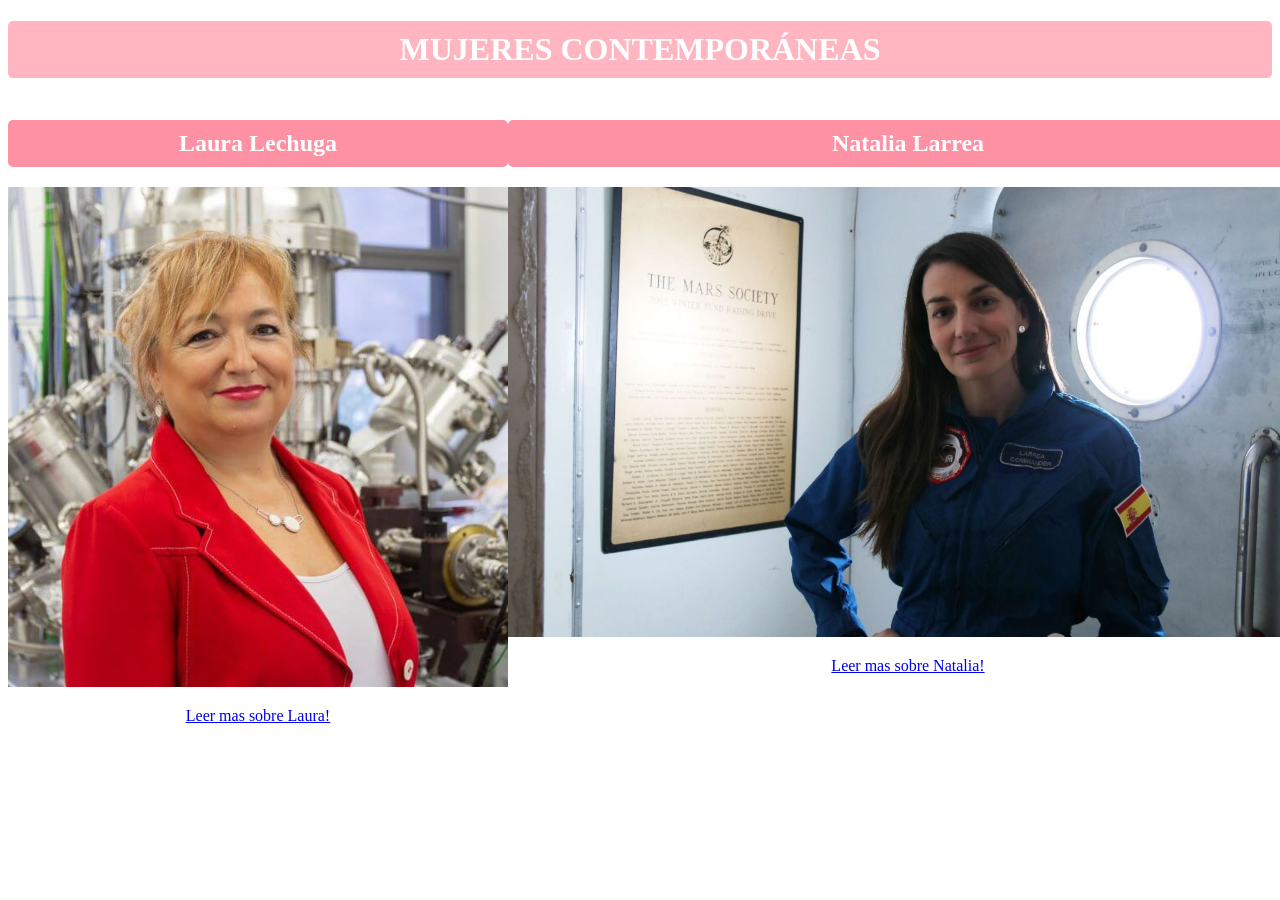
<file: index.html>
<!DOCTYPE html>

<html>
<head>

<title>MUJERES CONTEMPORANEAS</title>

<link rel="stylesheet" href="style1.css">
<link rel="stylesheet" href="style3.css">
<link rel="stylesheet" href="style4.css">

</head>

<body>

<h1>MUJERES CONTEMPORÁNEAS</h1>

<div class="contenedor">
    <div class="persona">
        <h2>Laura Lechuga</h2>
        <img src="laura.jpg" alt="Laura" style="width:500px">
        <p><a href="laura.html">Leer mas sobre Laura!</a></p>
 </div>

<div class="contenedor">
    <div class="persona">
        <h2>Natalia Larrea</h2>
        <img src="natalia larrea.jpg" alt="Natalia" style="width:800px">
        <p><a href="natalia.html">Leer mas sobre Natalia!</a></p>
 </div>


</body>
</html>
</file>
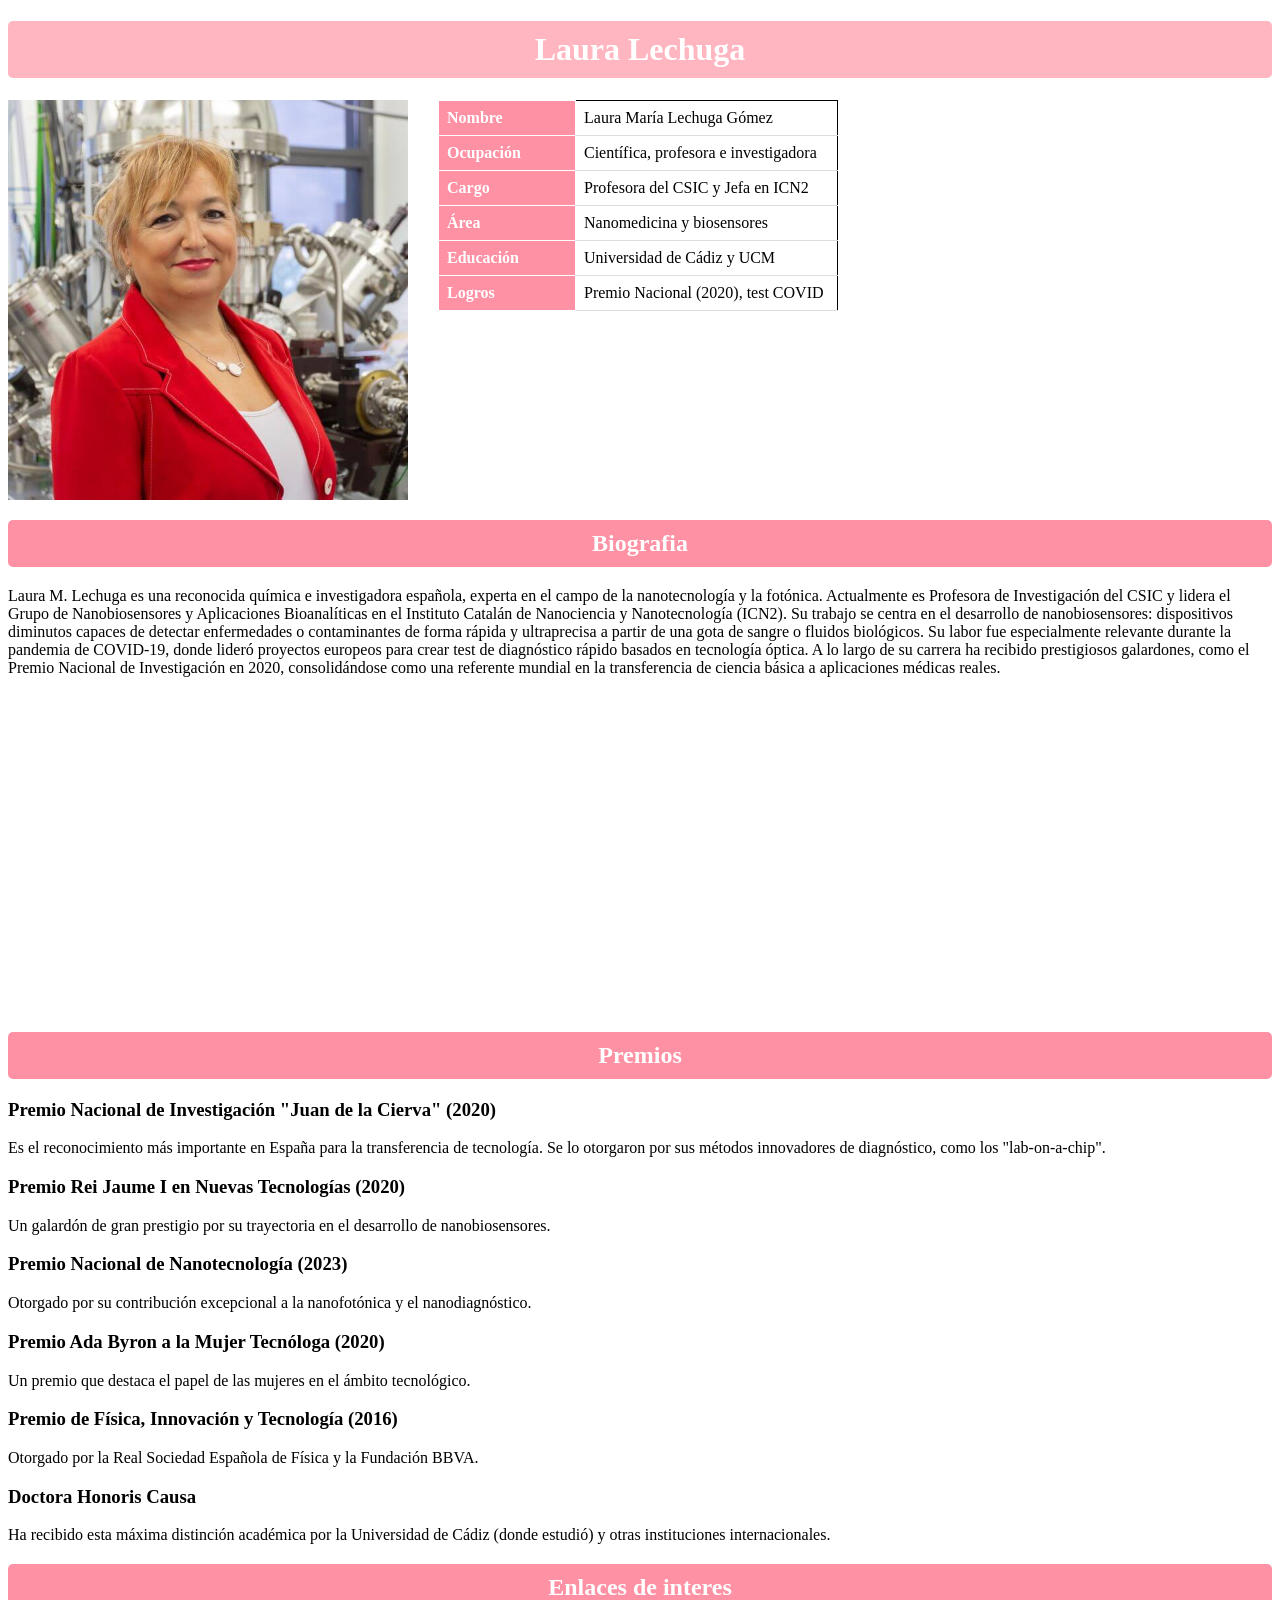
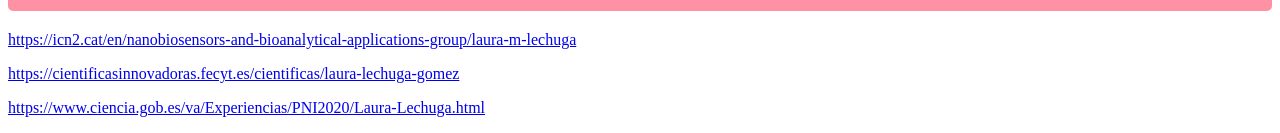
<file: laura.html>
<!DOCTYPE html>
<html>

<head>

<title>Laura Lechuga</title>
<link rel="stylesheet" href="style1.css">
<link rel="stylesheet" href="style2.css">
<link rel="stylesheet" href="style3.css">
<link rel="stylesheet" href="style5.css">

</head>

<body>

<h1>Laura Lechuga</h1>
 
<div class="perfil">      
<img src="laura.jpg" alt="Laura" style="width:400px">


<table class="tabla-vertical">
  <tr>
            <th>Nombre</th>
            <td>Laura María Lechuga Gómez</td>
        </tr>
        <tr>
            <th>Ocupación</th>
            <td>Científica, profesora e investigadora</td>
        </tr>
        <tr>
            <th>Cargo</th>
            <td>Profesora del CSIC y Jefa en ICN2</td>
        </tr>
        <tr>
            <th>Área</th>
            <td>Nanomedicina y biosensores</td>
        </tr>
        <tr>
            <th>Educación</th>
            <td>Universidad de Cádiz y UCM</td>
        </tr>
        <tr>
            <th>Logros</th>
            <td>Premio Nacional (2020), test COVID</td>
        </tr>

 </table>
</div>


<h2>Biografia</h2>

<p>Laura M. Lechuga es una reconocida química e investigadora española, experta en el campo de la nanotecnología y la fotónica. Actualmente es Profesora de Investigación del CSIC y lidera el Grupo de Nanobiosensores y Aplicaciones Bioanalíticas en el Instituto Catalán de Nanociencia y Nanotecnología (ICN2).

Su trabajo se centra en el desarrollo de nanobiosensores: dispositivos diminutos capaces de detectar enfermedades o contaminantes de forma rápida y ultraprecisa a partir de una gota de sangre o fluidos biológicos. Su labor fue especialmente relevante durante la pandemia de COVID-19, donde lideró proyectos europeos para crear test de diagnóstico rápido basados en tecnología óptica.

A lo largo de su carrera ha recibido prestigiosos galardones, como el Premio Nacional de Investigación en 2020, consolidándose como una referente mundial en la transferencia de ciencia básica a aplicaciones médicas reales.</p>

 <iframe width="560" height="315" src="https://www.youtube.com/embed/Uen-uOpqPEI?si=YRMMzMtBogCZJQs1" title="YouTube video player" frameborder="0" allow="accelerometer; autoplay; clipboard-write; encrypted-media; gyroscope; picture-in-picture; web-share" referrerpolicy="strict-origin-when-cross-origin" allowfullscreen>
</iframe>


<h2>Premios</h2>


<h3>Premio Nacional de Investigación "Juan de la Cierva" (2020)</h3>  <p>Es el reconocimiento más importante en España para la transferencia de tecnología. Se lo otorgaron por sus métodos innovadores de diagnóstico, como los "lab-on-a-chip".</p>


<h3>Premio Rei Jaume I en Nuevas Tecnologías (2020)</h3>  <p>Un galardón de gran prestigio por su trayectoria en el desarrollo de nanobiosensores.</p>


<h3>Premio Nacional de Nanotecnología (2023)</h3>  <p>Otorgado por su contribución excepcional a la nanofotónica y el nanodiagnóstico.</p>


<h3>Premio Ada Byron a la Mujer Tecnóloga (2020)</h3>  <p>Un premio que destaca el papel de las mujeres en el ámbito tecnológico.</p>


<h3>Premio de Física, Innovación y Tecnología (2016)</h3>  <p>Otorgado por la Real Sociedad Española de Física y la Fundación BBVA.</p>


<h3>Doctora Honoris Causa</h3>  <p>Ha recibido esta máxima distinción académica por la Universidad de Cádiz (donde estudió) y otras instituciones internacionales.</p>

<h2>Enlaces de interes</h2>

<p><a href="https://icn2.cat/en/nanobiosensors-and-bioanalytical-applications-group/laura-m-lechuga"> https://icn2.cat/en/nanobiosensors-and-bioanalytical-applications-group/laura-m-lechuga</a> </p>

<p><a href="https://cientificasinnovadoras.fecyt.es/cientificas/laura-lechuga-gomez"> https://cientificasinnovadoras.fecyt.es/cientificas/laura-lechuga-gomez</a></p>

<p><a href="https://www.ciencia.gob.es/va/Experiencias/PNI2020/Laura-Lechuga.html">https://www.ciencia.gob.es/va/Experiencias/PNI2020/Laura-Lechuga.html</a></p>

</body>
</html>
</file>
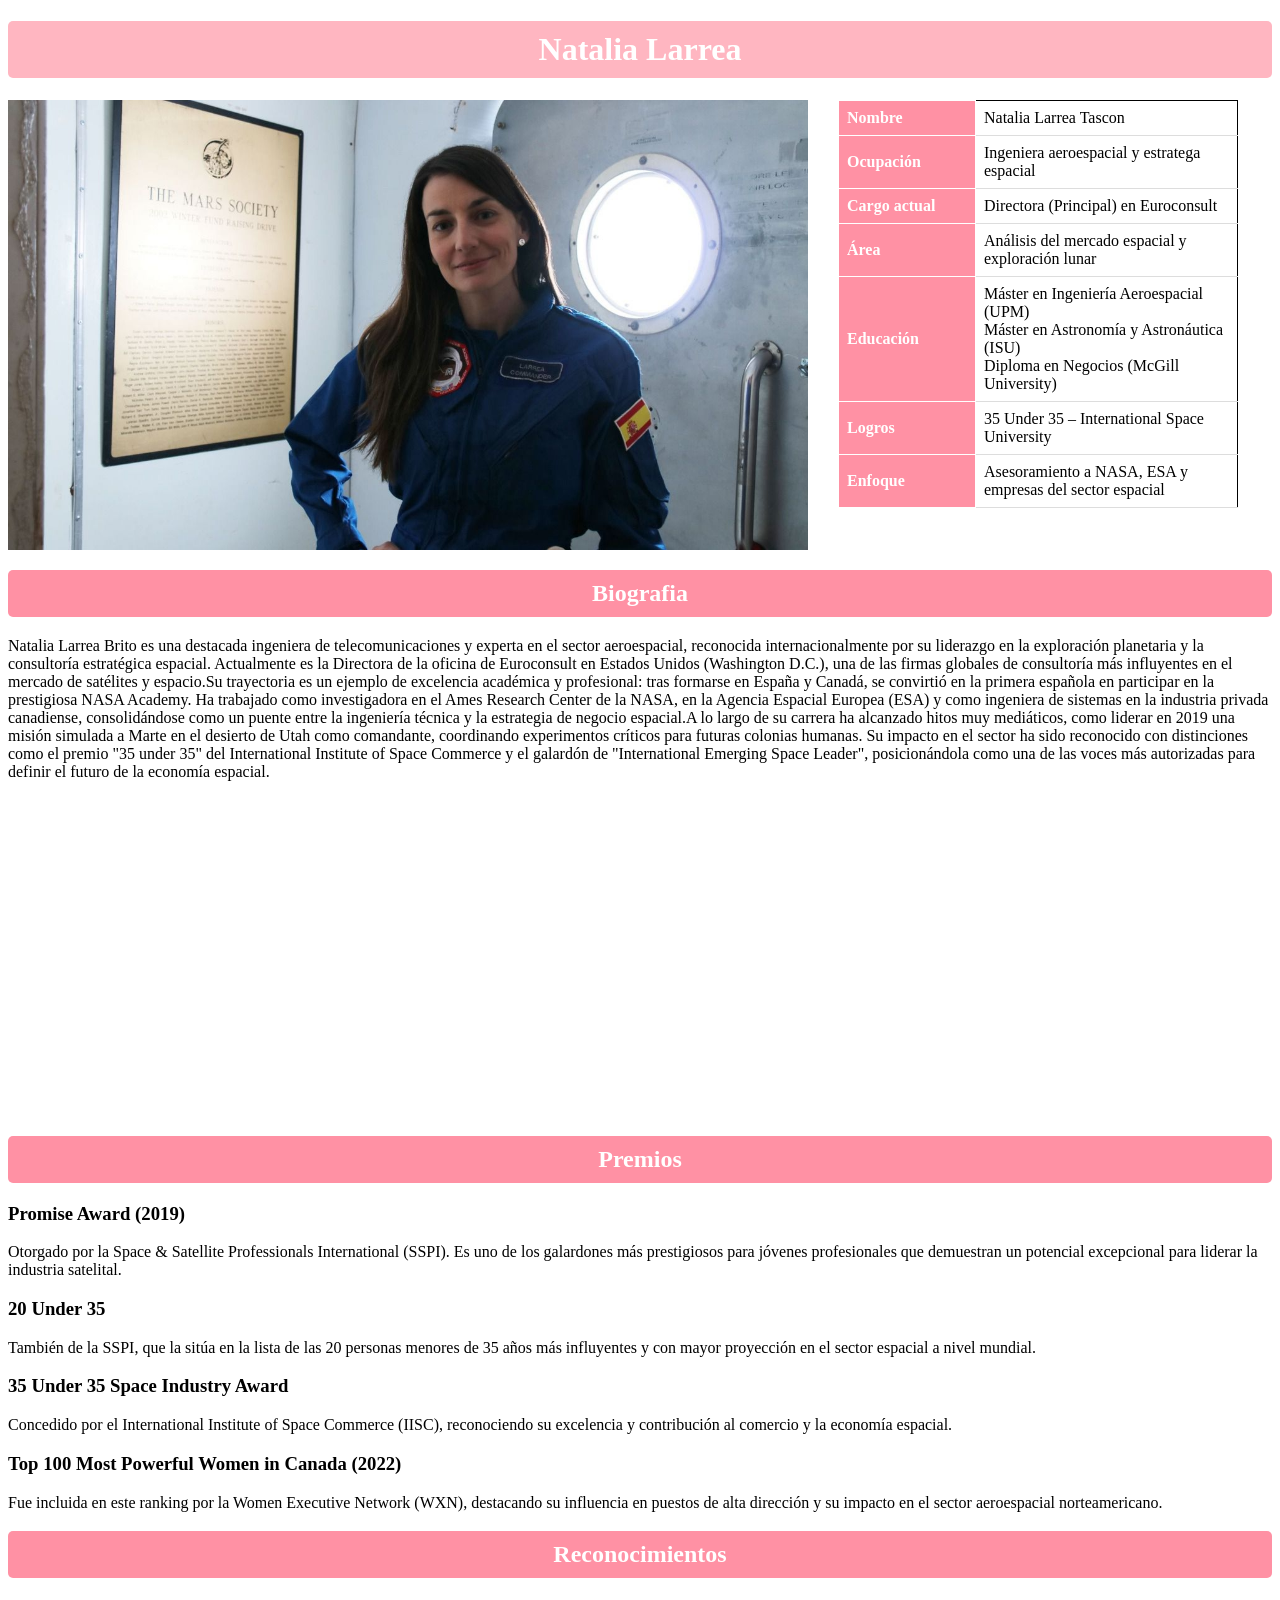
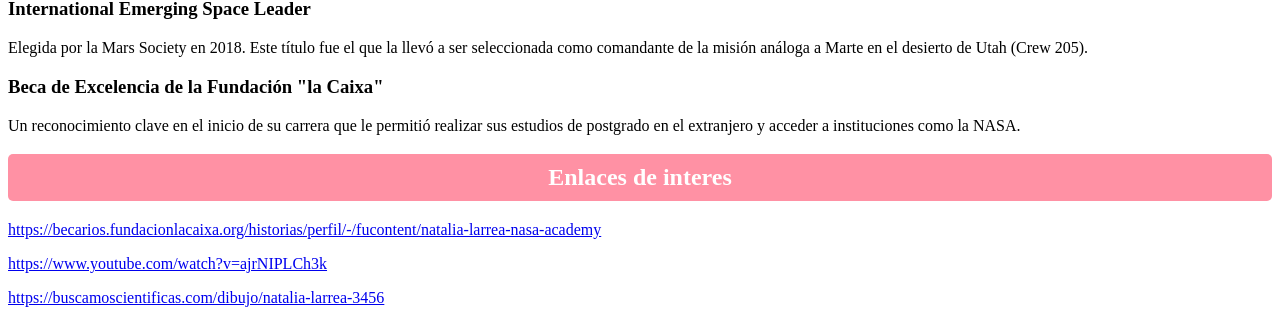
<file: natalia.html>
<!DOCTYPE html>
<html>

<head>

<title>Natalia Larrea</title>
<link rel="stylesheet" href="style1.css">
<link rel="stylesheet" href="style2.css">
<link rel="stylesheet" href="style3.css">
<link rel="stylesheet" href="style5.css">

</head>


<body>

<h1>Natalia Larrea</h1>

<div class="perfil">
  <img src="natalia larrea.jpg" alt="Natalia" style="width:800px">

<table class="tabla-vertical">
   <tr>
        <th>Nombre</th>
        <td>Natalia Larrea Tascon</td>
    </tr>

    <tr>
        <th>Ocupación</th>
        <td>Ingeniera aeroespacial y estratega espacial</td>
    </tr>

    <tr>
        <th>Cargo actual</th>
        <td>Directora (Principal) en Euroconsult</td>
    </tr>

    <tr>
        <th>Área</th>
        <td>Análisis del mercado espacial y exploración lunar</td>
    </tr>

    <tr>
        <th>Educación</th>
        <td>
            Máster en Ingeniería Aeroespacial (UPM)<br>
            Máster en Astronomía y Astronáutica (ISU)<br>
            Diploma en Negocios (McGill University)
        </td>
    </tr>

    <tr>
        <th>Logros</th>
        <td>35 Under 35 – International Space University</td>
    </tr>

    <tr>
        <th>Enfoque</th>
        <td>Asesoramiento a NASA, ESA y empresas del sector espacial</td>
    </tr>

</table>
</div>

<h2>Biografia</h2>

<p>Natalia Larrea Brito es una destacada ingeniera de telecomunicaciones y experta en el sector aeroespacial, reconocida internacionalmente por su liderazgo en la exploración planetaria y la consultoría estratégica espacial. Actualmente es la Directora de la oficina de Euroconsult en Estados Unidos (Washington D.C.), una de las firmas globales de consultoría más influyentes en el mercado de satélites y espacio.Su trayectoria es un ejemplo de excelencia académica y profesional: tras formarse en España y Canadá, se convirtió en la primera española en participar en la prestigiosa NASA Academy. Ha trabajado como investigadora en el Ames Research Center de la NASA, en la Agencia Espacial Europea (ESA) y como ingeniera de sistemas en la industria privada canadiense, consolidándose como un puente entre la ingeniería técnica y la estrategia de negocio espacial.A lo largo de su carrera ha alcanzado hitos muy mediáticos, como liderar en 2019 una misión simulada a Marte en el desierto de Utah como comandante, coordinando experimentos críticos para futuras colonias humanas. Su impacto en el sector ha sido reconocido con distinciones como el premio "35 under 35" del International Institute of Space Commerce y el galardón de "International Emerging Space Leader", posicionándola como una de las voces más autorizadas para definir el futuro de la economía espacial.</p>


 <iframe width="560" height="315" src="https://www.youtube.com/embed/-UMHOjsojJM?si=gc-edKJhMjJuVVne" title="YouTube             video player" frameborder="0" allow="accelerometer; autoplay; clipboard-write; encrypted-media; gyroscope; picture-         in-picture; web-share" referrerpolicy="strict-origin-when-cross-origin" allowfullscreen></iframe>

<h2>Premios</h2>

<h3>Promise Award (2019)</h3>  <p>Otorgado por la Space & Satellite Professionals International (SSPI). Es uno de los galardones más prestigiosos para jóvenes profesionales que demuestran un potencial excepcional para liderar la industria satelital.</p>

<h3>20 Under 35</h3>  <p>También de la SSPI, que la sitúa en la lista de las 20 personas menores de 35 años más influyentes y con mayor proyección en el sector espacial a nivel mundial.</p>

<h3>35 Under 35 Space Industry Award</h3>  <p>Concedido por el International Institute of Space Commerce (IISC), reconociendo su excelencia y contribución al comercio y la economía espacial.</p>

<h3>Top 100 Most Powerful Women in Canada (2022)</h3>  <p>Fue incluida en este ranking por la Women Executive Network (WXN), destacando su influencia en puestos de alta dirección y su impacto en el sector aeroespacial norteamericano.</p>

<h2>Reconocimientos</h2>

<h3>International Emerging Space Leader</h3> <p>Elegida por la Mars Society en 2018. Este título fue el que la llevó a ser seleccionada como comandante de la misión análoga a Marte en el desierto de Utah (Crew 205).</p>

<h3>Beca de Excelencia de la Fundación "la Caixa"</h3> <p>Un reconocimiento clave en el inicio de su carrera que le permitió realizar sus estudios de postgrado en el extranjero y acceder a instituciones como la NASA.</p>


<h2>Enlaces de interes</h2>

<p><a href="https://becarios.fundacionlacaixa.org/historias/perfil/-/fucontent/natalia-larrea-nasa-academy"> https://becarios.fundacionlacaixa.org/historias/perfil/-/fucontent/natalia-larrea-nasa-academy</a></p>

<p><a href="https://www.youtube.com/watch?v=ajrNIPLCh3k"> https://www.youtube.com/watch?v=ajrNIPLCh3k</a></p>

<p><a href="https://buscamoscientificas.com/dibujo/natalia-larrea-3456"> https://buscamoscientificas.com/dibujo/natalia-larrea-3456</a></p>

</body>
</html>
</file>
<file: style1.css>
h1 {
    background-color: lightpink;
    color: white;
    text-align: center;
    padding: 10px;
    border-radius: 5px;
}
</file>
<file: style3.css>
h2 {
    background-color: #FF91A4;
    color: white;
    text-align: center;
    padding: 10px;
    border-radius: 5px;
}
</file>
<file: style4.css>
.contenedor {
    display: flex;
    justify-content: space-around; /* separa las columnas */
    align-items: flex-start;
}

.persona {
    text-align: center;
}
</file>
<file: style2.css>
table, th, td {
  border: 1px solid;
}
</file>
<file: style5.css>
.perfil {
    display: flex;
    align-items: flex-start;
    gap: 30px;
}
.tabla-vertical {
    border-collapse: collapse;
    width: 400px;
}

.tabla-vertical th {
    background-color: #FF91A4;
    color: white;
    text-align: left;
    padding: 8px;
    width: 120px;
}

.tabla-vertical td {
    padding: 8px;
    border-bottom: 1px solid #ddd;
}
</file>
